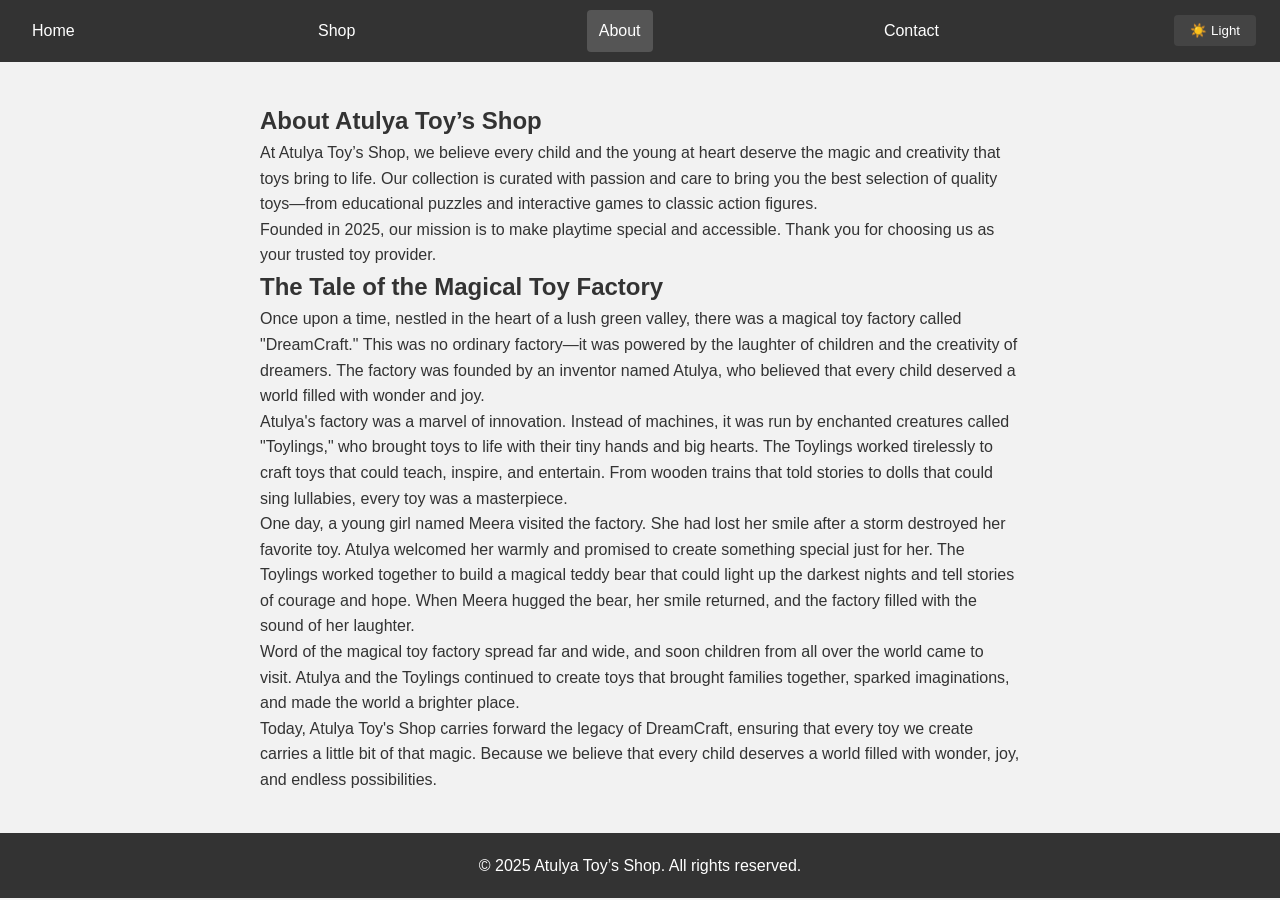
<file: about.html>
<!DOCTYPE html>
<html lang="en">
<head>
  <meta charset="UTF-8">
  <meta name="viewport" content="width=device-width, initial-scale=1">
  <title>Atulya Toy’s Shop - About Us</title>
  <link rel="stylesheet" href="style.css">
</head>
<body>
  <!-- Loader -->
  <div class="loader">Loading...</div>

  <!-- Navbar -->
  <header>
    <nav>
      <a href="index.html">Home</a>
      <a href="shop.html">Shop</a>
      <a href="about.html" class="active">About</a>
      <a href="contact.html">Contact</a>
      <button id="themeToggle">☀️ Light</button>
    </nav>
  </header>

  <!-- Main Content -->
  <main>
    <section class="about">
      <h2>About Atulya Toy’s Shop</h2>
      <p>At Atulya Toy’s Shop, we believe every child and the young at heart deserve the magic and creativity that toys bring to life. Our collection is curated with passion and care to bring you the best selection of quality toys—from educational puzzles and interactive games to classic action figures.</p>
      <p>Founded in 2025, our mission is to make playtime special and accessible. Thank you for choosing us as your trusted toy provider.</p>
      <h2>The Tale of the Magical Toy Factory</h2>
      <p>Once upon a time, nestled in the heart of a lush green valley, there was a magical toy factory called "DreamCraft." This was no ordinary factory—it was powered by the laughter of children and the creativity of dreamers. The factory was founded by an inventor named Atulya, who believed that every child deserved a world filled with wonder and joy.</p>
      <p>Atulya's factory was a marvel of innovation. Instead of machines, it was run by enchanted creatures called "Toylings," who brought toys to life with their tiny hands and big hearts. The Toylings worked tirelessly to craft toys that could teach, inspire, and entertain. From wooden trains that told stories to dolls that could sing lullabies, every toy was a masterpiece.</p>
      <p>One day, a young girl named Meera visited the factory. She had lost her smile after a storm destroyed her favorite toy. Atulya welcomed her warmly and promised to create something special just for her. The Toylings worked together to build a magical teddy bear that could light up the darkest nights and tell stories of courage and hope. When Meera hugged the bear, her smile returned, and the factory filled with the sound of her laughter.</p>
      <p>Word of the magical toy factory spread far and wide, and soon children from all over the world came to visit. Atulya and the Toylings continued to create toys that brought families together, sparked imaginations, and made the world a brighter place.</p>
      <p>Today, Atulya Toy's Shop carries forward the legacy of DreamCraft, ensuring that every toy we create carries a little bit of that magic. Because we believe that every child deserves a world filled with wonder, joy, and endless possibilities.</p>
    
    </section>
  </main>

  <!-- Footer -->
  <footer>
    <p>&copy; 2025 Atulya Toy’s Shop. All rights reserved.</p>
  </footer>
  
  <script src="script.js"></script>
</body>
</html>
</file>
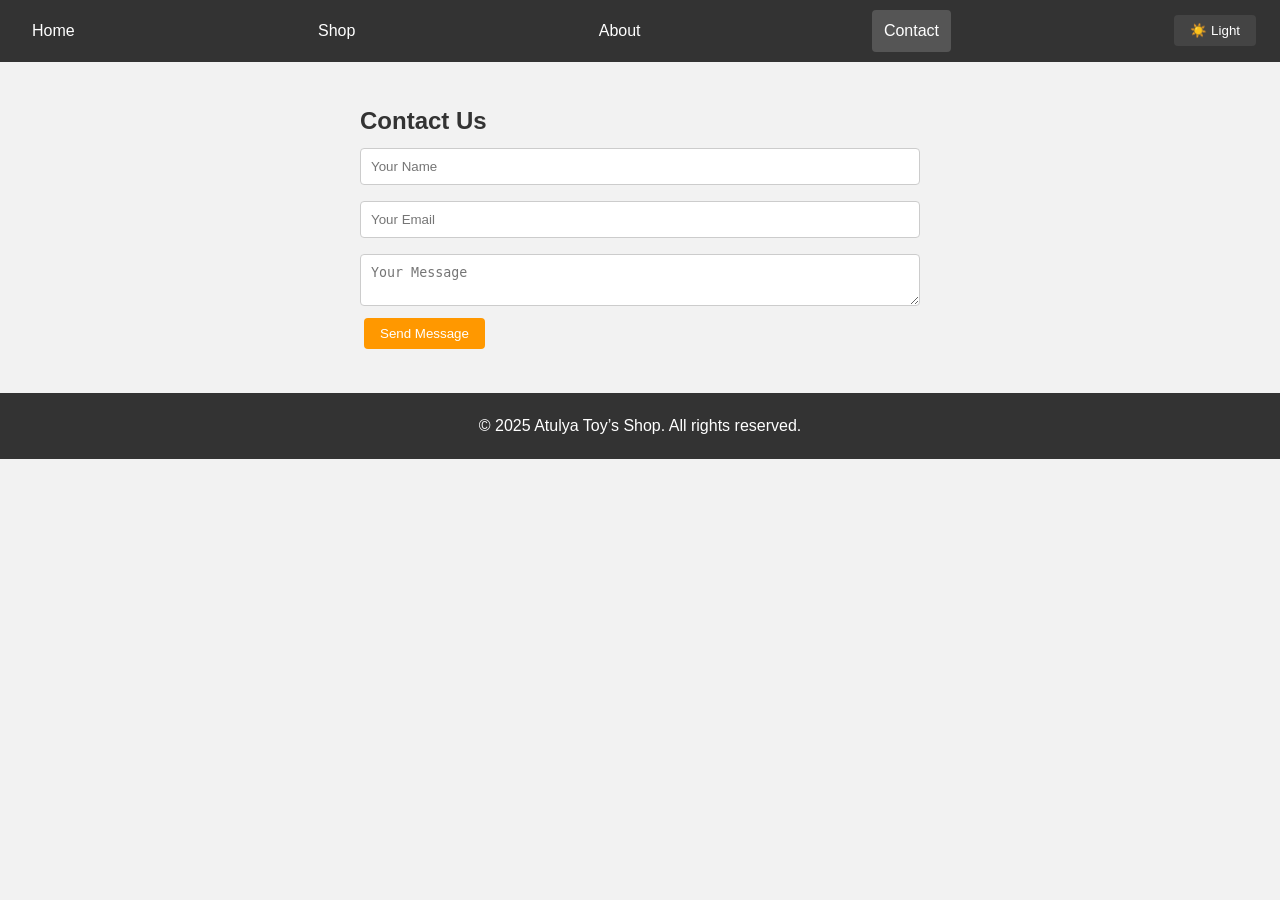
<file: contact.html>
<!DOCTYPE html>
<html lang="en">
<head>
  <meta charset="UTF-8">
  <meta name="viewport" content="width=device-width, initial-scale=1">
  <title>Atulya Toy’s Shop - Contact</title>
  <link rel="stylesheet" href="style.css">
</head>
<body>
  <!-- Loader -->
  <div class="loader">Loading...</div>

  <!-- Navbar -->
  <header>
    <nav>
      <a href="index.html">Home</a>
      <a href="shop.html">Shop</a>
      <a href="about.html">About</a>
      <a href="contact.html" class="active">Contact</a>
      <button id="themeToggle">☀️ Light</button>
    </nav>
  </header>

  <!-- Main Content -->
  <main>
    <section class="contact">
      <h2>Contact Us</h2>
      <form id="contactForm">
        <input type="text" name="name" placeholder="Your Name" required>
        <input type="email" name="email" placeholder="Your Email" required>
        <textarea name="message" placeholder="Your Message" required></textarea>
        <button type="submit">Send Message</button>
      </form>
    </section>
  </main>

  <!-- Footer -->
  <footer>
    <p>&copy; 2025 Atulya Toy’s Shop. All rights reserved.</p>
  </footer>
  
  <script src="script.js"></script>
</body>
</html>
</file>
<file: style.css>
/* Reset and Base Styles */
* {
    margin: 0;
    padding: 0;
    box-sizing: border-box;
  }
  
  body {
    font-family: Arial, sans-serif;
    background: #f2f2f2;
    color: #333;
    line-height: 1.6;
    transition: background 0.3s, color 0.3s;
  }
  
  a {
    text-decoration: none;
    color: inherit;
  }
  
  button {
    cursor: pointer;
    border: none;
    background: #ff9800;
    color: #fff;
    padding: 8px 16px;
    margin: 4px;
    border-radius: 4px;
    transition: background 0.3s;
  }
  
  button:hover {
    background: #e68900;
  }
  
  /* Loader */
  .loader {
    position: fixed;
    top: 0;
    left: 0;
    width: 100%;
    height: 100%;
    background: #fff;
    z-index: 999;
    display: flex;
    align-items: center;
    justify-content: center;
    font-size: 1.5rem;
  }
  
  /* Navbar Styles */
  header {
    background: #333;
    padding: 10px 20px;
  }
  
  nav {
    display: flex;
    align-items: center;
    justify-content: space-between;
    flex-wrap: wrap;
  }
  
  nav a {
    color: #fff;
    padding: 8px 12px;
    transition: background 0.3s;
  }
  
  nav a:hover,
  nav a.active {
    background: #555;
    border-radius: 4px;
  }
  
  /* Theme Toggle Button */
  #themeToggle {
    background: #444;
    color: #fff;
  }
  
  /* Hero Section (Index Page) */
  .hero {
    text-align: center;
    padding: 60px 20px;
    background: url('https://images.unsplash.com/photo-1605428565807-109dc825ad4c?q=80&w=1500&auto=format&fit=crop') no-repeat center/cover;
    color: #fff;
  }
  
  .hero img {
    width: 300px;
    height: auto;
    border-radius: 8px;
    margin-bottom: 20px;
  }
  
  .hero h1 {
    font-size: 2.5rem;
    margin-bottom: 10px;
  }
  
  .btn {
    background: #ff9800;
    padding: 10px 20px;
    border-radius: 4px;
  }
  
  /* Shop Section Styles */
  .shop {
    padding: 40px 20px;
  }
  
  .shop h2 {
    text-align: center;
    margin-bottom: 20px;
  }
  
  #productFilter {
    display: block;
    width: 80%;
    margin: 0 auto 20px;
    padding: 10px;
    border: 1px solid #ccc;
    border-radius: 4px;
  }
  
  .products {
    display: grid;
    grid-template-columns: repeat(auto-fit, minmax(260px, 1fr));
    gap: 20px;
    padding: 20px;
  }
  
  .product {
    background: #fff;
    padding: 15px;
    border-radius: 8px;
    text-align: center;
    box-shadow: 0 2px 6px rgba(0,0,0,0.1);
  }
  
  .product img {
    width: 100%;
    height: 180px;
    object-fit: cover;
    border-radius: 4px;
  }
  
  .product h3 {
    margin: 10px 0;
  }
  
  .price {
    font-weight: bold;
    margin-bottom: 10px;
  }
  
  /* Cart Section */
  .cart-section {
    margin: 40px 20px;
  }
  
  .cart-section h2 {
    text-align: center;
    margin-bottom: 10px;
  }
  
  #cart {
    background: #fff;
    padding: 15px;
    border-radius: 8px;
    min-height: 50px;
    box-shadow: 0 2px 6px rgba(0,0,0,0.1);
  }
  
  /* About Section */
  .about {
    padding: 40px 20px;
    max-width: 800px;
    margin: 0 auto;
  }
  
  /* Contact Section */
  .contact {
    padding: 40px 20px;
    max-width: 600px;
    margin: 0 auto;
  }
  
  .contact form {
    display: flex;
    flex-direction: column;
  }
  
  .contact input, .contact textarea {
    padding: 10px;
    margin: 8px 0;
    border: 1px solid #ccc;
    border-radius: 4px;
  }
  
  .contact button {
    align-self: flex-start;
  }
  
  /* Scroll to Top Button */
  .scrollTopBtn {
    position: fixed;
    bottom: 30px;
    right: 30px;
    display: none;
    background: #333;
    color: #fff;
    padding: 10px;
    border-radius: 50%;
    z-index: 1000;
  }
  
  /* Footer */
  footer {
    background: #333;
    color: #fff;
    text-align: center;
    padding: 20px;
  }
  
  /* Dark Theme */
  .dark-theme {
    background: #222;
    color: #ddd;
  }
  
  .dark-theme header,
  .dark-theme footer {
    background: #111;
  }
  
  .dark-theme nav a,
  .dark-theme #themeToggle {
    color: #ddd;
  }
  
  .dark-theme .loader {
    background: #222;
    color: #ddd;
  }
  
  .dark-theme .hero {
    background: url('https://images.unsplash.com/photo-1562608148-be4509d24658?q=80&w=1500&auto=format&fit=crop') no-repeat center/cover;
  }
  
  .dark-theme .product {
    background: #333;
    color: #ddd;
  }
</file>
